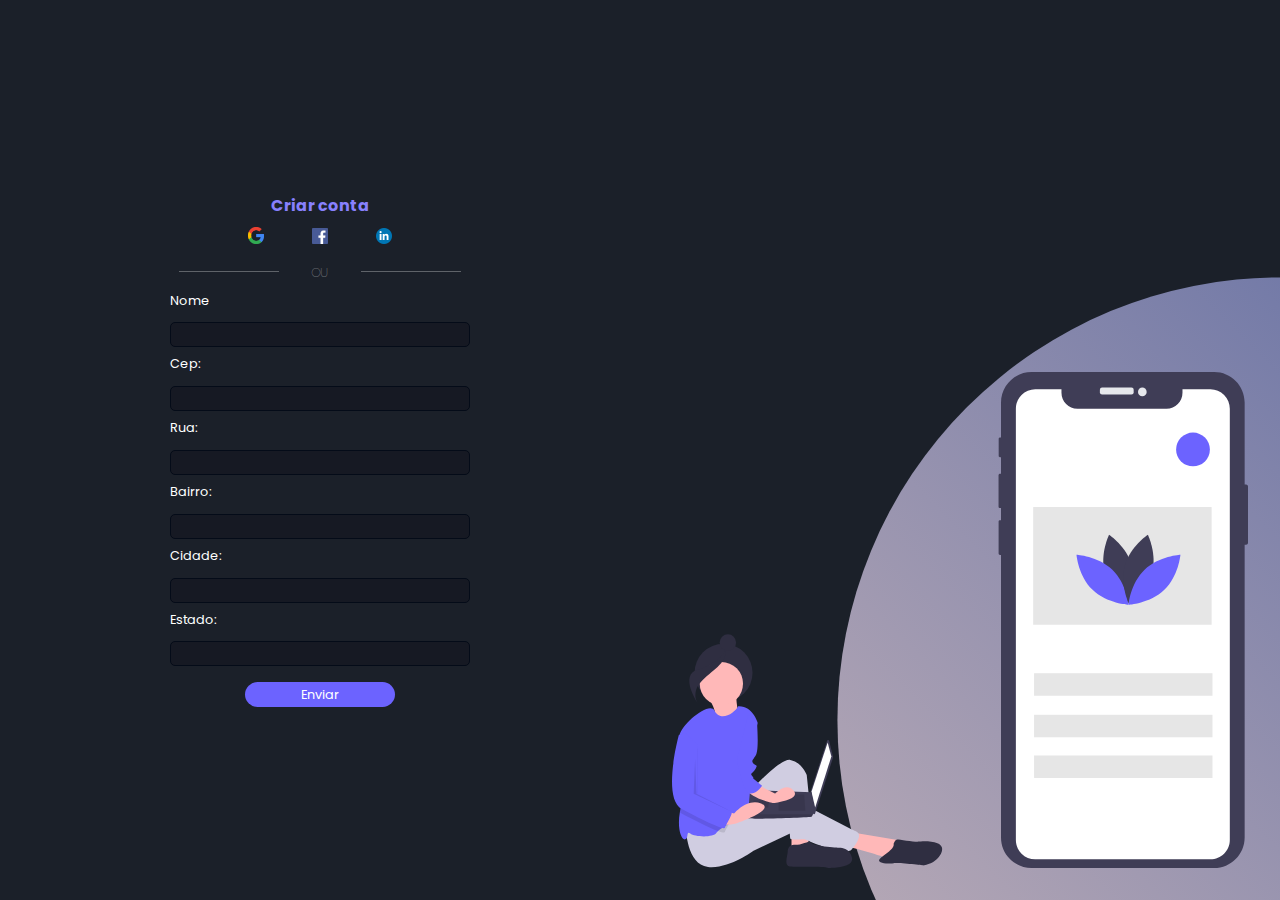
<file: index.html>
<!DOCTYPE html>
<html lang="pt-br">
<head>
    <meta charset="UTF-8">
    <meta http-equiv="X-UA-Compatible" content="IE=edge">
    <meta name="viewport" content="width=device-width, initial-scale=1.0">
    <title>Cadastrar</title>
    <link rel="stylesheet" href="style.css">
</head>
<body>

  <main>

    <!-- Redes Sociais -->
    <h1>Criar conta</h1>
    <div class="social-media">
        <a href="https://www.google.com.br/" target="_blank"><img src="assets/google.png" alt="google"></a>
        <a href="https://www.facebook.com/" target="_blank"><img src="assets/facebook.png" alt="facebook"></a>
        <a href="https://br.linkedin.com/" target="_blank"><img src="assets/linkedin.png" alt="linkedin"></a>
    </div>

    <!--  -->
    <!-- Linha com divisao -->
    <div class="alternative">
    <span>OU</span>
    </div>

    <!--   -->
    <!-- Inicio do formulario -->
    <form action="https://api.sheetmonkey.io/form/svggx6e9UqVcfciRG26VFf" method="post">
       
        <label for="name">
        <span>Nome</span>
        <input type="text" id="name" name="name">
        </label>

        <label>
        <span>Cep:</span>
        <input name="cep" type="text" id="cep" value="" size="10" maxlength="9" onblur="pesquisacep(this.value);"/>
        </label>

        <label> 
        <span>Rua:</span> 
        <input name="rua" type="text" id="rua" size="60">
        </label>

        <label> 
        <span>Bairro:</span> 
        <input name="bairro" type="text" id="bairro" size="40">
        </label>

        <label> 
        <span>Cidade:</span> 
        <input name="cidade" type="text" id="cidade" size="40">
        </label>

        <label> 
        <span>Estado:</span> 
        <input name="uf" type="text" id="uf" size="2">
        </label>
        <input type="submit" value="Enviar">
    </form>
  </main> 

  <!--  -->
  <!-- Imagem lateral -->
<section class="images">
  <img src="assets/mobile.svg" alt="mobile">
  <div class="circle"></div>
</section>

<!-- -->
<!-- add java -->
<script src="javascript.js"></script>
</body>
</html>
</file>
<file: style.css>
@import url('https://fonts.googleapis.com/css2?family=Poppins:wght@100;200;300;400;500;600&display=swap&#39');

* {
    margin: 0;
    padding: 0;
    border: 0;
    box-sizing: border-box;
    font-family: "Poppins", sans-serif;
}

body {
    background: #1B2029;
    color: white;
    font-weight: 400;
    display: flex;
    min-height: 100vh;
    min-width: 100vw;
}

main {
    width: 50vw;
    display: flex;
    flex-direction: column;
    align-items: center;
    justify-content: center;
}

main h1 {
    color: #8880FE;
    font-size: 1rem;
    margin-bottom: 0.5rem;
    text-align: center;
}

main .social-media {
    display: flex;
    align-content: center;
}

main .social-media a {
    text-decoration: none;
}

main .social-media img {
    width: 16px;
    margin-left: 3rem;
}

main .social-media a:first-child img {
    margin-left: 0;
}

main .alternative {
    margin-top: 0.5rem;
}

main .alternative span {
    font-size: 0.8rem;
    font-weight: 200;
    color: rgba(255, 255, 255, 0.3);
    position: relative;
}

main .alternative span::before, main .alternative span::after {
    position: absolute;
    content: '';
    height: 1px;
    width: 100px;
    bottom: 50%;
    right: 50px;
    background: rgba(255, 255, 255, 0.3);
}

main .alternative span::after {
    left: 50px;
}

main form {
    display: flex;
    flex-direction: column;
    align-items: center;
}

main form label {
    display: flex;
    flex-direction: column;
}

main form label span {
    font-size: 0.8rem;
    margin-top: 0.5rem;
}

main form input {
    background: #161923;
    width: 300px;
    height: 25px;
    padding: 0 0.5rem;
    margin-top: 0.8rem;
    outline: none;
    color: rgba(166, 166, 166);
    font-size: 0.9rem;
    border: 1px solid #040B18;
    border-radius: 5px;
}

main form input [type="submit"] {
    cursor: pointer;
    width: 50%;
    margin-top: 1rem;
    border: none;
    border-radius: 32px;
    background: #6C63FF;
    color: white;
    font-size: 0.8rem;
    transition: all .3s ease-in-out;
}

main form input[type="submit"] {
cursor: pointer;
width: 50%;
margin-top: 1rem;
border: none;
border-radius: 32px;
background: #6C63FF;
color: white;
font-size: 0.8rem;
transition: all .3s ease-in-out;
}

main form input[type="submit"]:hover {
    background: #5952d4;
}

section.images{
    width: 50vw;
    display: flex;
    align-items: flex-end;
    justify-content: flex-end;
    padding: 2rem;
}

section.images img{
    width: 100%;
}

section.images .circle {
    position: absolute;
    height: 100%;
    width: 100%;
    top: 0;
    left: 0;
    background: linear-gradient(45deg, #e8cbc0, #636FA4);
    clip-path: circle(40% at right 80%);
    z-index: -1;
}
/*responsividade*/
/*tela grande*/
@media only screen and(min-width: 900px) and (max-width: 1200px){
  section.images img {
    width: 110%;
  }
  
  section.images .circle {
    clip-path: circle(35% at right 80%);
  }
}
/*tela media*/
@media only screen and (max-width:900px){
    section.images {
        display: none;
        visibility: hidden;
    }
    main {
        width: 100vw;
    }    
}
/*tela pequena*/
@media only screen and (max-width:450px) {
    main h1 {
        font-size: 1rem;
    }
    main .alternative span{
        font-size: 0.8rem;
    }
    main form label span, main form input[type="submit"] {
        font-size: 0.8rem;
    }
}
</file>
